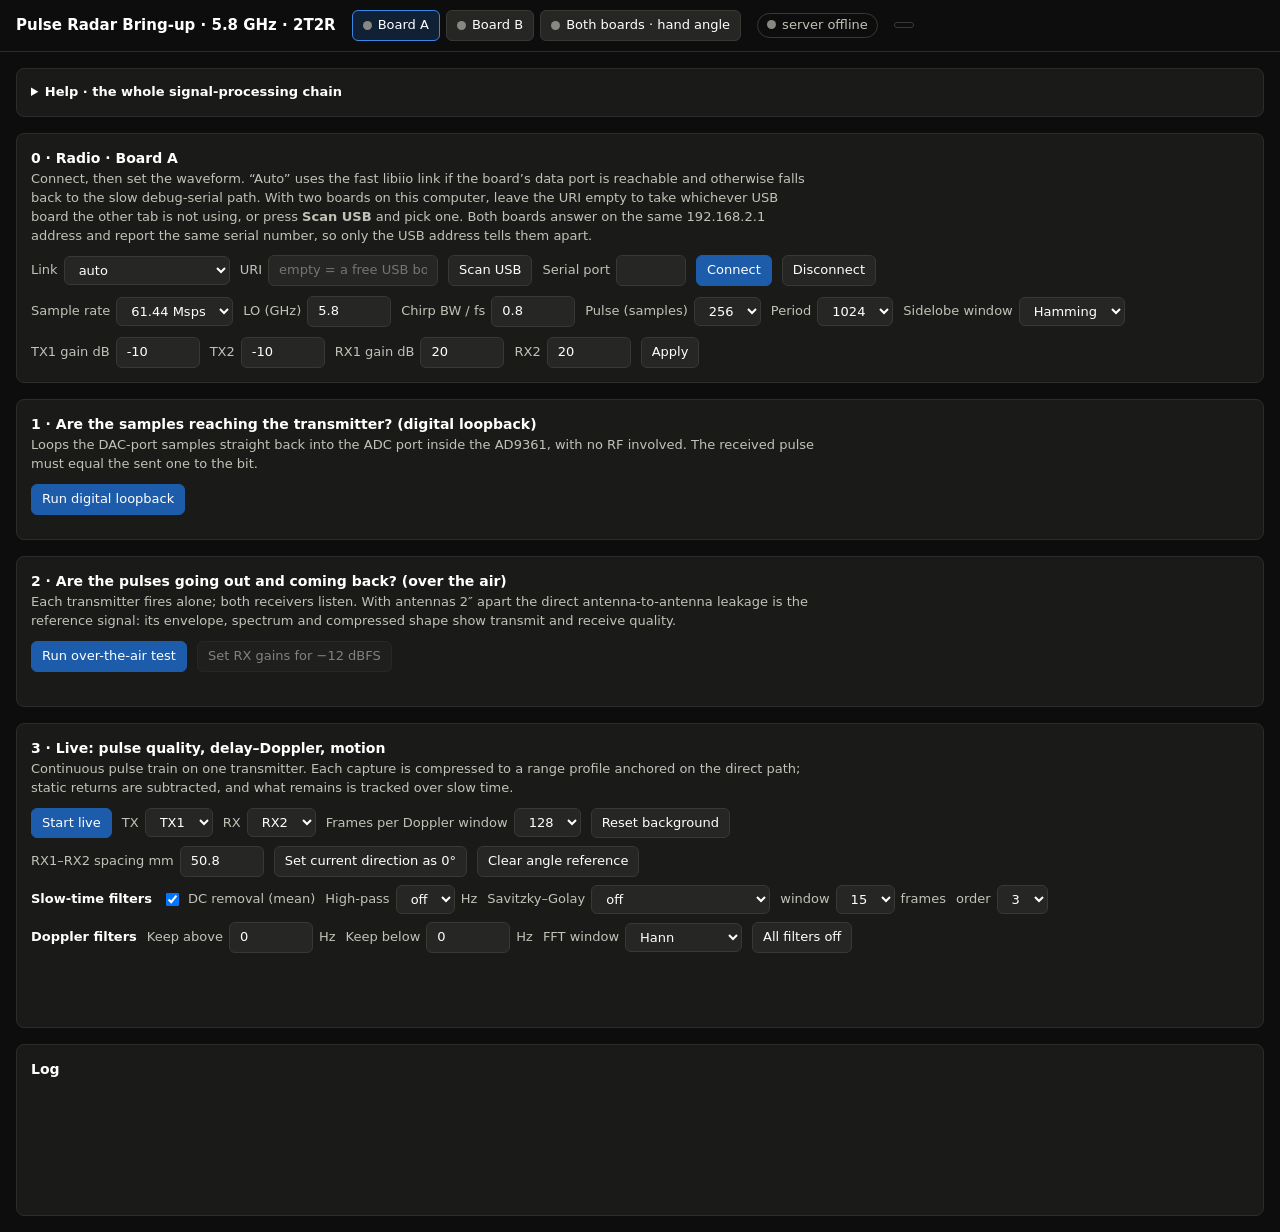
<file: index.html>
<!doctype html>
<html lang="en">
<head>
<meta charset="utf-8">
<meta name="viewport" content="width=device-width, initial-scale=1">
<title>Pulse Radar Bring-up</title>
<style>
:root{
  --page:#0d0d0d; --surface:#1a1a19; --ink:#ffffff; --ink2:#c3c2b7; --muted:#898781;
  --grid:#2c2c2a; --axis:#383835;
  --s1:#3987e5; --s2:#d95926; --s3:#199e70; --s4:#c98500;
  --good:#0ca30c; --warn:#fab219; --crit:#d03b3b;
}
*{box-sizing:border-box}
body{margin:0;background:var(--page);color:var(--ink);font:13px/1.45 system-ui,Segoe UI,sans-serif}
header{display:flex;gap:16px;align-items:center;padding:10px 16px;border-bottom:1px solid var(--grid);position:sticky;top:0;background:var(--page);z-index:5;flex-wrap:wrap}
h1{font-size:15px;margin:0;font-weight:600}
h2{font-size:14px;margin:0 0 2px;font-weight:600}
.sub{color:var(--ink2);margin:0 0 10px;max-width:95ch}
main{padding:16px;display:grid;gap:16px;max-width:1500px;margin:auto}
section{background:var(--surface);border:1px solid var(--grid);border-radius:8px;padding:14px}
.row{display:flex;gap:10px;flex-wrap:wrap;align-items:center}
.grid{display:grid;gap:12px;grid-template-columns:repeat(auto-fit,minmax(340px,1fr))}
button,select,input{font:inherit;color:var(--ink);background:#262625;border:1px solid var(--axis);border-radius:6px;padding:5px 10px}
button{cursor:pointer}button:hover{border-color:var(--muted)}
button.primary{background:#1c5cab;border-color:#1c5cab}
button:disabled{opacity:.45;cursor:default}
input[type=number]{width:84px}
label{color:var(--ink2);display:inline-flex;gap:6px;align-items:center}
.pill{padding:2px 9px;border-radius:99px;border:1px solid var(--axis);color:var(--ink2);white-space:nowrap}
.dot{display:inline-block;width:9px;height:9px;border-radius:50%;margin-right:6px;background:var(--muted)}
.good .dot{background:var(--good)}.warn .dot{background:var(--warn)}.crit .dot{background:var(--crit)}
table{border-collapse:collapse;width:100%}
th,td{text-align:right;padding:4px 8px;border-bottom:1px solid var(--grid);font-variant-numeric:tabular-nums}
th{color:var(--muted);font-weight:500}th:first-child,td:first-child{text-align:left}
.chart{position:relative}
.chart h3{font-size:12px;font-weight:600;margin:0 0 2px}
.chart .cap{color:var(--muted);font-size:11px;margin:0 0 4px}
.chart canvas{width:100%;height:220px;display:block}
.legend{display:flex;gap:12px;font-size:11px;color:var(--ink2);margin-bottom:2px;flex-wrap:wrap}
.legend i{display:inline-block;width:14px;height:2px;margin-right:5px;vertical-align:middle}
.tip{position:absolute;pointer-events:none;background:#000d;border:1px solid var(--axis);border-radius:5px;padding:3px 7px;font-size:11px;white-space:nowrap;display:none;z-index:3}
.tiles{display:grid;gap:10px;grid-template-columns:repeat(auto-fit,minmax(150px,1fr));margin-bottom:12px}
.tile{border:1px solid var(--grid);border-radius:8px;padding:8px 10px}
.tile .k{color:var(--muted);font-size:11px}.tile .v{font-size:20px;font-weight:600;font-variant-numeric:tabular-nums}
.tile .n{color:var(--ink2);font-size:11px}
#log{height:120px;overflow:auto;font:11px/1.5 ui-monospace,Consolas,monospace;color:var(--ink2);white-space:pre-wrap}
#log .error{color:#e66767}#log .ok{color:var(--good)}
.note{border-left:3px solid var(--warn);padding:6px 10px;background:#fab21912;color:var(--ink2);margin:8px 0}
.hide{display:none}
summary{cursor:pointer}
#tabs{display:flex;gap:6px;flex-wrap:wrap}
#tabs button{display:inline-flex;align-items:center}
#tabs button.on{border-color:var(--s1);background:#1c5cab40}
#tabs .good .dot,#tabs button.good .dot{background:var(--good)}#tabs button.warn .dot{background:var(--warn)}
.help{color:var(--ink2);max-width:105ch}.help h4{color:var(--ink);margin:14px 0 4px;font-size:13px}.help p,.help ul{margin:4px 0}.help code{background:#262625;padding:1px 5px;border-radius:4px;color:var(--ink)}
</style>
</head>
<body>
<header>
  <h1>Pulse Radar Bring-up · 5.8 GHz · 2T2R</h1>
  <nav id="tabs"><button data-tab="0" onclick="selectTab(0)"><span class="dot"></span>Board A</button><button data-tab="1" onclick="selectTab(1)"><span class="dot"></span>Board B</button><button data-tab="f" onclick="selectTab('f')"><span class="dot"></span>Both boards · hand angle</button></nav>
  <span id="conn" class="pill"><span class="dot"></span><span id="connTxt">not connected</span></span>
  <span id="busy" class="pill hide">working…</span>
  <span id="sum" class="pill"></span>
</header>
<main>

<section>
<details id="help">
<summary><b>Help · the whole signal-processing chain</b></summary>
<div class="help">
<h4>1 · Waveform</h4>
<p>One <b>frame</b> of <i>period</i> samples (default 1024) is loaded into the transmit buffer and played cyclically, so the radar emits an endless, exactly periodic pulse train. TX1 carries a linear-FM <b>up-chirp</b> at sample 0; TX2 carries a <b>down-chirp</b> at period/2. Each chirp is <i>pulse</i> samples long (default 256), sweeps <i>BW/fs × fs</i> (default 0.8 × 61.44 = 49 MHz) and has a 15 % raised-cosine (Tukey) edge taper so it does not splatter. Amplitude is half of DAC full scale. In live mode only the selected transmitter is on.</p>
<p>Pulse repetition interval = period / fs = 16.7 µs. Transmit and receive run at the same time (the AD9361 is full duplex), so there is no blind range.</p>
<h4>2 · Radio</h4>
<p>AD9361, 2 TX + 2 RX, sharing one sample clock and one local-oscillator setting (default 5.8 GHz). RF bandwidth is set to 0.9 × fs (max 56 MHz). Receive gain is <b>manual</b> (no AGC), because AGC would modulate the very amplitude and phase the radar measures. Converters are 12-bit; all levels here are relative to converter full scale (dBFS).</p>
<h4>3 · Capture and folding</h4>
<p>Each capture is K contiguous periods from both receivers (K = 8 on the fast link, 4 on debug serial). Because the transmit train is exactly periodic and shares the receive clock, the capture is cut into K periods and <b>averaged coherently</b>: signal adds in voltage, noise in power, for 10·log10(K) dB of gain. The capture starts at an arbitrary point in the period; step 5 resolves that.</p>
<h4>4 · Pulse compression</h4>
<p>The averaged period is circularly cross-correlated with the transmitted chirp in the frequency domain: <code>h = IFFT( FFT(rx) · conj(FFT(ref)) · W ) / mean(|FFT(ref)|² · W)</code>. This gives the <b>delay profile</b> (channel impulse response) with 10·log10(pulse) = 24 dB of processing gain. <i>W</i> is a Hamming weighting across the chirp band: it lowers range sidelobes from −13 dB to about −30 dB at the cost of a 1.4× wider mainlobe. Without it, sidelobes of the strong direct leakage would bury nearby echoes. The normalisation makes <i>h</i> read directly as path gain.</p>
<h4>5 · Delay anchoring</h4>
<p>The strongest peak of the profile is the direct antenna-to-antenna leakage. Its index is taken as <b>delay bin 0</b> and bins −4…+19 are kept. One bin = c / (2·fs) = 2.44 m of range at 61.44 Msps; resolution is c / (2·BW) ≈ 3 m, widened to ≈ 4.3 m by the Hamming weighting. Phase is <b>not</b> normalised to the leakage: a person in the room sits in the same bin as the leakage, and normalising would erase them. This works because transmit and receive are phase-locked (measured capture-to-capture phase stability ≈ 0.5°).</p>
<h4>6 · Quality metrics (sections 1, 2 and the tiles)</h4>
<ul>
<li><b>Digital loopback</b>: the AD9361 loops DAC-port samples to the ADC port; received samples are compared with the sent ones (≤ 1 LSB passes).</li>
<li><b>ADC peak / clipped %</b>: largest I or Q sample; clipping must be 0.</li>
<li><b>Raw SNR</b>: pulse power over the period-to-period variance. <b>Compressed SNR</b> adds the compression and averaging gain.</li>
<li><b>Peak sidelobe</b>: highest lobe outside the mainlobe nulls within ±40 bins, relative to the peak. <b>Mainlobe</b>: −3 dB width.</li>
<li><b>Phase jitter / amplitude ripple</b>: spread of the per-period complex peak inside one capture.</li>
</ul>
<h4>7 · Slow time</h4>
<p>Every capture yields one complex delay profile, time-stamped on arrival. The last N profiles (N = “Frames per Doppler window”) form the slow-time buffer of each receiver. Host timing is not perfectly regular, so before any FFT the buffer is linearly re-sampled onto a uniform grid; the effective pulse-repetition frequency (PRF) is the measured mean frame rate (≈ 100–300 Hz over USB). Maximum unaliased speed = PRF · λ / 4.</p>
<h4>8 · Static-scene removal</h4>
<p>A background profile is tracked with an exponential average (time constant ≈ 3 s) and subtracted: this is the <b>“static scene removed”</b> plot. For Doppler processing the slow-time mean of each bin is subtracted instead.</p>
<h4>9 · Delay–Doppler map</h4>
<p>Each delay bin’s slow-time series is Hann-windowed and Fourier transformed. Doppler frequency f maps to radial velocity v = f · λ / 2 (λ = 51.7 mm at 5.8 GHz); positive = approaching. Velocity resolution = λ · PRF / (2·N).</p>
<h4>10 · Optional slow-time and Doppler filters</h4>
<p>All are off-able; with everything off the plots show the raw slow-time spectrum. They act on the uniformly re-sampled slow-time buffer of each delay bin, in this order:</p>
<ul>
<li><b>DC removal (mean)</b>: subtracts the slow-time average of each delay bin, i.e. the static scene and the leakage. With it off, the zero-Doppler line dominates the map.</li>
<li><b>Savitzky–Golay</b>: a least-squares polynomial of the chosen <i>order</i> is fitted in a sliding <i>window</i> of frames, on I and Q separately. <i>Detrend</i> subtracts the fit, removing drift and slow movers while leaving fast motion almost untouched and without the ringing of a sharp filter; <i>smooth</i> keeps the fit, which suppresses fast components and noise. Its −3 dB point is roughly (order + 1) · PRF / (3.2 · window).</li>
<li><b>High-pass</b>: zero-phase 4th-order Butterworth (applied forwards and backwards) at the chosen cutoff. Sharper than Savitzky–Golay detrending, but with edge transients at the ends of the buffer.</li>
<li><b>FFT window</b>: Hann (default), Hamming, Blackman or rectangular taper before the Doppler FFT. Blackman has the lowest leakage from the zero-Doppler line, rectangular the finest resolution.</li>
<li><b>Doppler keep above / below</b>: band limits applied to the spectrum itself with smooth 4th-order edges, |H|² = 1 / (1 + (f_lo/f)⁸) and 1 / (1 + (f/f_hi)⁸). 0 disables an edge. 1 Hz of Doppler is 25.8 mm/s.</li>
</ul>
<p>The plots show exactly what these filters leave; nothing is blanked or filled. Independently of the filters, detection, motion energy and angle ignore zero Doppler and two bins either side.</p>
<h4>11 · Detection, motion energy, displacement</h4>
<ul>
<li><b>Doppler peak</b>: strongest cell in delay bins −1…+3 away from zero Doppler, after the selected filters; its SNR is measured against the median along Doppler in the same delay bin. A circle is drawn above 18 dB.</li>
<li><b>Motion energy</b>: total filtered Doppler power away from zero in those bins, relative to its own 20th-percentile level over the last ≈ 20 s. Above 10 dB counts as motion. The quiet level is learned because it is set by leakage jitter, not thermal noise.</li>
<li><b>Displacement</b>: phase of (profile − background) in the most active near bin, unwrapped capture by capture: Δr = −Δφ · λ / (4π), i.e. 25.8 mm per full turn. It only integrates while motion energy is above 6 dB and the return is above twice the quiet level; otherwise residual noise would random-walk. This trace is not Doppler-filtered.</li>
</ul>
<h4>12 · Angle from the two receivers</h4>
<p>For each Doppler bin the <b>cross-spectrum</b> S₁₂ = Σ X₁ · conj(X₂) is summed over the near delay bins. Working in the Doppler domain means only moving reflectors contribute; the static scene and the leakage are excluded. S₁₂ is averaged over a few looks (≈ 0.3 s) and only Doppler bins standing at least 6 dB above the median are used, so empty bins do not dilute the estimate. The phase of the summed S₁₂ is the inter-receiver phase difference Δφ, and <code>θ = asin( (Δφ − offset) · λ / (2π · d) )</code>, with d the receive-antenna spacing. <b>Coherence</b> = |ΣS₁₂| / √(ΣP₁ · ΣP₂): near 1 means one dominant direction; low means several movers or multipath, and the angle should not be trusted.</p>
<p>Limits: (a) the two receive chains have an unknown fixed phase offset, so move straight in front of the antennas and press <b>Set current direction as 0°</b>; (b) at 2-inch spacing d ≈ 0.98 λ, so angles are unambiguous only within about ±31° and wrap beyond that; (c) two receivers resolve one angle, in the plane containing both antennas, for one dominant mover; (d) the sign convention (+ = towards RX1) should be checked once by moving to a known side.</p>
<h4>13 · Two boards</h4>
<p>Each board has its own tab with the full bring-up (sections 0–3) and its own worker thread, so the boards can be tested one at a time or both at once. They are told apart by their USB address (<code>usb:bus.device.interface</code>): both answer on 192.168.2.1 and may report the same serial number.</p>
<p><b>Frequencies.</b> In the combined view both boards transmit at once. A board that hears the other’s chirp sees it at the wrong time and frequency, which looks like noise or false motion. The defaults put the LOs 70 MHz apart (5.765 and 5.835 GHz). That is wider than either 49 MHz chirp and inside the 5.725–5.875 GHz band. Angle uses each board’s own wavelength.</p>
<p><b>Why no phase between boards.</b> The two AD9361s have separate crystals, so their LOs differ by up to tens of kHz and drift. Within a board, transmitter and receivers share one LO and that offset cancels. Between boards it does not, so phase is only ever compared between the two receivers of one board.</p>
<p><b>Fast angle.</b> The Doppler-domain angle (section 12) averages over the whole Doppler window, which is seconds long, and smears a hand wave. For tracking, each board also forms the frame difference <code>d = p(t) − p(t − 30 ms)</code> of its near delay bins. The static scene and the leakage cancel; a moving hand leaves the same radial phase step on both receivers, so <code>arg Σ d₁·conj(d₂)</code> over the last ≈0.15 s is the inter-receiver phase. Leakage jitter also survives the difference, coherently on both receivers, so the estimate is only used when the difference power is 6 dB above its own learned quiet level and the coherence is above 0.5.</p>
<p><b>Position.</b> A point at (x, z) gives each board the phase <code>Δφ = −2π (|p − r₁| − |p − r₂|) / λ</code>, with r₁, r₂ that board’s receive antennas. Every grid point is scored by Σ coherence · (1 − cos(Δφ_measured − Δφ_model)) over the boards whose estimate is valid. The map shows exp(−score / 0.1), averaged over a few updates and normalised. One board alone gives a curved ridge (a direction only). Two boards give a crossing. The pairs are only ≈10 cm apart, so this works only close in: at 30 cm the two pairs see the hand about 19° apart, and a few degrees of phase noise already moves the range estimate by a fifth. Lateral position is much better determined than range. Each pair keeps its own ±31° wrap, so a ghost crossing can win.</p>
<p><b>Calibration.</b> Each board has its own fixed inter-receiver phase offset. Put a hand at a known point (default 30 cm straight in front of the array centre), keep it wiggling slightly so it is seen as moving, and press <b>Calibrate</b>. Each board’s offset is then set so that it reports the phase that point should give. A plain “0°” reference would be wrong here, because a hand in front of the centre is <i>not</i> at 0° for either pair.</p>
<p><b>Geometry and sign.</b> Positions are along the antenna line, + towards board B by default (A: −75.8, −25.0; B: +25.0, +75.8 mm). That assumes the two 2″ pairs are on one line with a 50 mm gap between the inner antennas, both facing the same way. If a board is mounted turned round, or the hand moves right and that board’s angle goes left, swap its RX1 and RX2 positions. The array angle is + towards +x.</p>
<p><b>Strokes.</b> The combined angle is split into swipes: a stroke ends where the angle turns back by more than 8°, or where it drops out for 0.4 s. Two or more strokes within 3 s count as waving.</p>
</div>
</details>
</section>

<section class="bv">
  <h2>0 · Radio · <span id="bname">Board A</span></h2>
  <p class="sub">Connect, then set the waveform. “Auto” uses the fast libiio link if the board’s data port is reachable and otherwise falls back to the slow debug-serial path. With two boards on this computer, leave the URI empty to take whichever USB board the other tab is not using, or press <b>Scan USB</b> and pick one. Both boards answer on the same 192.168.2.1 address and report the same serial number, so only the USB address tells them apart.</p>
  <div class="row">
    <label>Link <select id="transport"><option value="auto">auto</option><option value="iio">libiio (live)</option><option value="serial">debug serial (slow)</option><option value="sim">simulator</option></select></label>
    <label>URI <input id="uri" list="uris" placeholder="empty = a free USB board" style="width:170px"></label><datalist id="uris"></datalist>
    <button onclick="send({cmd:'scan'})">Scan USB</button>
    <label>Serial port <input id="port" style="width:70px"></label>
    <button class="primary" onclick="sendB({cmd:'connect',transport:$('transport').value,uri:$('uri').value,port:$('port').value})">Connect</button>
    <button onclick="sendB({cmd:'disconnect'})">Disconnect</button>
    <span id="scanInfo" class="sub" style="margin:0"></span>
  </div>
  <div class="row" style="margin-top:10px">
    <label>Sample rate <select id="fs"><option value="61440000">61.44 Msps</option><option value="56000000">56 Msps</option><option value="40000000">40 Msps</option><option value="30720000">30.72 Msps</option><option value="20000000">20 Msps</option></select></label>
    <label>LO (GHz) <input id="lo" type="number" step="0.005" value="5.8"></label>
    <label>Chirp BW / fs <input id="bw" type="number" step="0.05" min="0.1" max="0.9" value="0.8"></label>
    <label>Pulse (samples) <select id="plen"><option>64</option><option>128</option><option selected>256</option><option>512</option></select></label>
    <label>Period <select id="period"><option>512</option><option selected>1024</option><option>2048</option></select></label>
    <label>Sidelobe window <select id="window"><option value="hamming">Hamming</option><option value="none">none</option></select></label>
  </div>
  <div class="row" style="margin-top:10px">
    <label>TX1 gain dB <input id="txg0" type="number" step="1" min="-60" max="0" value="-10"></label>
    <label>TX2 <input id="txg1" type="number" step="1" min="-60" max="0" value="-10"></label>
    <label>RX1 gain dB <input id="rxg0" type="number" step="1" min="0" max="70" value="20"></label>
    <label>RX2 <input id="rxg1" type="number" step="1" min="0" max="70" value="20"></label>
    <button onclick="applyCfg()">Apply</button>
    <span id="info" class="sub" style="margin:0"></span>
  </div>
</section>

<section class="bv">
  <h2>1 · Are the samples reaching the transmitter? (digital loopback)</h2>
  <p class="sub">Loops the DAC-port samples straight back into the ADC port inside the AD9361, with no RF involved. The received pulse must equal the sent one to the bit.</p>
  <div class="row"><button class="primary" onclick="sendB({cmd:'step_digital'})">Run digital loopback</button><span id="digVerdict"></span></div>
  <div class="grid" id="digCharts" style="margin-top:10px"></div>
</section>

<section class="bv">
  <h2>2 · Are the pulses going out and coming back? (over the air)</h2>
  <p class="sub">Each transmitter fires alone; both receivers listen. With antennas 2″ apart the direct antenna-to-antenna leakage is the reference signal: its envelope, spectrum and compressed shape show transmit and receive quality.</p>
  <div class="row"><button class="primary" onclick="sendB({cmd:'step_ota'})">Run over-the-air test</button>
    <button onclick="autoGain()" id="agBtn" disabled>Set RX gains for −12 dBFS</button><span id="otaVerdict"></span></div>
  <div id="otaTable" style="margin-top:10px;overflow:auto"></div>
  <div class="grid" id="otaCharts" style="margin-top:10px"></div>
</section>

<section class="bv">
  <h2>3 · Live: pulse quality, delay–Doppler, motion</h2>
  <p class="sub">Continuous pulse train on one transmitter. Each capture is compressed to a range profile anchored on the direct path; static returns are subtracted, and what remains is tracked over slow time.</p>
  <div class="row">
    <button class="primary" id="liveBtn" onclick="toggleLive()">Start live</button>
    <label>TX <select id="tx" onchange="pathCfg()"><option value="0">TX1</option><option value="1">TX2</option></select></label>
    <label>RX <select id="rx" onchange="pathCfg()"><option value="0">RX1</option><option value="1" selected>RX2</option></select></label>
    <label>Frames per Doppler window <select id="cpi" onchange="pathCfg()"><option>64</option><option selected>128</option><option>256</option></select></label>
    <button onclick="sendB({cmd:'reset_bg'});cb().hist.length=0;cb().wf.length=0">Reset background</button>
  </div>
  <div class="row" style="margin-top:8px">
    <label>RX1–RX2 spacing mm <input id="dspace" type="number" step="0.1" min="5" value="50.8" onchange="softCfg()"></label>
    <button onclick="sendB({cmd:'angle_cal'})">Set current direction as 0°</button>
    <button onclick="sendB({cmd:'angle_cal',clear:true})">Clear angle reference</button>
  </div>
  <div class="row" style="margin-top:8px">
    <b style="font-weight:600">Slow-time filters</b>
    <label><input type="checkbox" id="f_dc" checked onchange="filtCfg()"> DC removal (mean)</label>
    <label>High-pass <select id="f_hp_hz" onchange="filtCfg()"><option value="0">off</option><option>1</option><option>2</option><option>5</option><option>10</option><option>20</option><option>40</option></select> Hz</label>
    <label>Savitzky–Golay <select id="f_sg" onchange="filtCfg()"><option value="off">off</option><option value="detrend">detrend (subtract fit)</option><option value="smooth">smooth (keep fit)</option></select></label>
    <label>window <select id="f_sg_win" onchange="filtCfg()"><option>5</option><option>9</option><option selected>15</option><option>25</option><option>41</option><option>61</option></select> frames</label>
    <label>order <select id="f_sg_order" onchange="filtCfg()"><option>1</option><option>2</option><option selected>3</option><option>4</option></select></label>
  </div>
  <div class="row" style="margin-top:8px">
    <b style="font-weight:600">Doppler filters</b>
    <label>Keep above <input id="f_band_lo" type="number" min="0" step="1" value="0" onchange="filtCfg()"> Hz</label>
    <label>Keep below <input id="f_band_hi" type="number" min="0" step="1" value="0" onchange="filtCfg()"> Hz</label>
    <label>FFT window <select id="f_window" onchange="filtCfg()"><option value="hann">Hann</option><option value="hamming">Hamming</option><option value="blackman">Blackman</option><option value="rect">rectangular</option></select></label>
    <button onclick="filtReset()">All filters off</button>
    <span id="hpInfo" class="sub" style="margin:0"></span>
  </div>
  <div id="slowNote" class="note hide"></div>
  <div class="tiles" id="tiles" style="margin-top:12px"></div>
  <div class="grid">
    <div class="chart" id="cProf"></div>
    <div class="chart" id="cMti"></div>
    <div class="chart" id="cRD"></div>
    <div class="chart" id="cWf"></div>
    <div class="chart" id="cDisp"></div>
    <div class="chart" id="cMot"></div>
    <div class="chart" id="cAng"></div>
    <div class="chart" id="cPh"></div>
    <div class="chart" id="cAngD"></div>
    <div class="chart" id="cCoh"></div>
  </div>
</section>

<section id="fv" class="hide">
  <h2>Both boards · motion and hand angle</h2>
  <p class="sub">Both boards run their own radar at the same time, each with its own transmitter and its two receivers. The boards have separate clocks, so their signals cannot be compared with each other in phase. Each board measures the angle of the moving hand between its own two receivers instead. The two receive pairs sit at different places along the array, so a hand close by is seen under two slightly different angles, and where the two lines of sight cross is where the hand is.</p>
  <div class="row">
    <label>Link <select id="fTransport"><option value="auto">auto</option><option value="iio">libiio (live)</option><option value="sim">simulator</option></select></label>
    <button class="primary" onclick="connectBoth()">Connect both</button>
    <button onclick="eachBoard(k=>send({cmd:'disconnect',board:k}))">Disconnect both</button>
    <button class="primary" id="fBtn" onclick="send({cmd:fusion.on?'fused_stop':'fused_start'})">Start both</button>
    <button onclick="resetBoth()">Reset backgrounds</button>
    <span id="fConn" class="sub" style="margin:0"></span>
  </div>
  <div class="row" style="margin-top:8px">
    <b style="font-weight:600">Array geometry</b>
    <span class="sub" style="margin:0">position of each receive antenna along the antenna line, mm</span>
    <label>A · RX1 <input id="gA1" type="number" step="0.1"></label>
    <label>A · RX2 <input id="gA2" type="number" step="0.1"></label>
    <label>B · RX1 <input id="gB1" type="number" step="0.1"></label>
    <label>B · RX2 <input id="gB2" type="number" step="0.1"></label>
    <button onclick="applyGeom()">Apply</button>
    <button onclick="defaultGeom()">Default: 2″ pairs, 50 mm gap</button>
  </div>
  <div class="row" style="margin-top:8px">
    <b style="font-weight:600">Frequencies</b>
    <label>A · LO GHz <input id="fLoA" type="number" step="0.005"></label>
    <label>B · LO GHz <input id="fLoB" type="number" step="0.005"></label>
    <button onclick="applyLo()">Apply</button>
    <span class="sub" style="margin:0">at least one chirp bandwidth apart, so neither board hears the other’s pulses</span>
  </div>
  <div class="row" style="margin-top:8px">
    <b style="font-weight:600">Angle</b>
    <label>Estimator <select id="fEst" onchange="send({cmd:'fused_cfg',estimator:this.value})"><option value="fast">fast: frame difference, ≈0.15 s</option><option value="doppler">Doppler: whole Doppler window</option></select></label>
    <label>Calibration point x <input id="calX" type="number" value="0"> mm</label>
    <label>z <input id="calZ" type="number" value="300"> mm</label>
    <button onclick="send({cmd:'fused_cal',x_mm:+$('calX').value,z_mm:+$('calZ').value})">Calibrate: hand wiggling at this point</button>
    <button onclick="send({cmd:'fused_cal',clear:true})">Clear calibration</button>
  </div>
  <div id="fWarn" class="note hide"></div>
  <div class="tiles" id="fTiles" style="margin-top:12px"></div>
  <div class="grid">
    <div class="chart" id="cFAng"></div>
    <div class="chart" id="cFPos"></div>
    <div class="chart" id="cFXZ"></div>
    <div class="chart" id="cFMot"></div>
    <div class="chart" id="cFWf0"></div>
    <div class="chart" id="cFWf1"></div>
    <div class="chart" id="cFCoh"></div>
  </div>
</section>

<section><h2>Log</h2><div id="log"></div></section>
</main>

<script>
const $=id=>document.getElementById(id);
const css=n=>getComputedStyle(document.documentElement).getPropertyValue(n).trim();
const COL=[css('--s1'),css('--s2'),css('--s3'),css('--s4')];
const fmt=(v,d=1)=>v==null||!isFinite(v)?'–':(+v).toFixed(d);
const NAMES='AB';
const B=[0,1].map(()=>({state:{connected:false,kind:null,cfg:{}},live:false,busy:false,lastDig:null,lastOta:null,lastFrame:null,hist:[],wf:[]}));
let ws,sel=0,fusion={on:false,estimator:'fast'},lastFused=null;
const fh=[];
const cb=()=>B[sel==='f'?0:sel];
const eachBoard=f=>B.forEach((_,k)=>f(k));

function connectWS(){
  ws=new WebSocket(`ws://${location.host}/ws`);
  ws.onmessage=e=>handle(JSON.parse(e.data));
  // ?auto=sim|serial|iio|auto connects both boards, runs both bring-up steps on each, then the combined view
  const auto=new URLSearchParams(location.search).get('auto');
  ws.onopen=()=>{if(auto&&!connectWS.done){connectWS.done=1;
    eachBoard(k=>{send({cmd:'connect',transport:auto,board:k});send({cmd:'step_digital',board:k});send({cmd:'step_ota',board:k})});
    send({cmd:'fused_start'});selectTab('f')}};
  ws.onclose=()=>{setConn(false,'server offline');setTimeout(connectWS,1500)};
}
function send(o){if(ws&&ws.readyState===1)ws.send(JSON.stringify(o))}
function sendB(o){send({...o,board:sel==='f'?0:sel})}
function setConn(ok,txt,cls){$('conn').className='pill '+(ok?(cls||'good'):'');$('connTxt').textContent=txt}

// ---------------------------------------------------------------- charts
function chartShell(el,title,cap,legend){
  if(typeof el==='string')el=$(el);
  if(!el._c){
    el.classList.add('chart');
    el.innerHTML='<h3></h3><p class="cap"></p><div class="legend"></div><canvas></canvas><div class="tip"></div>';
    el._c=el.querySelector('canvas');el._tip=el.querySelector('.tip');
    el._c.addEventListener('mousemove',ev=>{el._mx=ev.offsetX;el._my=ev.offsetY;el._hover&&el._hover()});
    el._c.addEventListener('mouseleave',()=>{el._mx=null;el._tip.style.display='none';el._redraw&&el._redraw()});
  }
  el.querySelector('h3').textContent=title;el.querySelector('.cap').textContent=cap||'';
  el.querySelector('.legend').innerHTML=(legend||[]).map(l=>`<span><i style="background:${l.color};${l.dash?'height:0;border-top:2px dashed '+l.color+';background:none':''}"></i>${l.label}</span>`).join('');
  const c=el._c,r=devicePixelRatio||1,w=c.clientWidth,h=c.clientHeight;
  if(c.width!==w*r||c.height!==h*r){c.width=w*r;c.height=h*r}
  const g=c.getContext('2d');g.setTransform(r,0,0,r,0,0);g.clearRect(0,0,w,h);
  return {el,g,w,h};
}
function ticks(a,b,n){const s=(b-a)/n,p=Math.pow(10,Math.floor(Math.log10(s))),m=[1,2,5,10].find(m=>m*p>=s)*p;const o=[];for(let v=Math.ceil(a/m)*m;v<=b+1e-9;v+=m)o.push(+v.toFixed(10));return o}
function axes(g,w,h,x0,x1,y0,y1,xl,yl,xf=0.5){
  const L=46,R=10,T=6,B=30,pw=w-L-R,ph=h-T-B;
  const X=v=>L+(v-x0)/(x1-x0)*pw,Y=v=>T+(1-(v-y0)/(y1-y0))*ph;
  g.font='10px system-ui';g.fillStyle=css('--muted');g.strokeStyle=css('--grid');g.lineWidth=1;
  g.textAlign='right';g.textBaseline='middle';
  for(const v of ticks(y0,y1,5)){g.beginPath();g.moveTo(L,Y(v));g.lineTo(w-R,Y(v));g.stroke();g.fillText(v,L-5,Y(v))}
  g.textAlign='center';g.textBaseline='top';
  for(const v of ticks(x0,x1,7)){g.fillText(v,X(v),h-B+4)}
  g.strokeStyle=css('--axis');g.beginPath();g.moveTo(L,T+ph);g.lineTo(w-R,T+ph);g.stroke();
  g.fillText(xl||'',L+pw*xf,h-13);
  g.save();g.translate(10,T+ph/2);g.rotate(-Math.PI/2);g.fillText(yl||'',0,-6);g.restore();
  return {X,Y,L,R,T,B,pw,ph};
}
// series: [{x:[],y:[],label,color,dash}]
function lineChart(el,title,cap,series,o={}){
  const draw=()=>{
    const {g,w,h,el:E}=chartShell(el,title,cap,series.length>1?series:null);
    const xs=series.flatMap(s=>s.x),ys=series.flatMap(s=>s.y).filter(v=>v!=null);
    if(!xs.length)return;
    let x0=o.x0??Math.min(...xs),x1=o.x1??Math.max(...xs),y0=o.y0??Math.min(...ys),y1=o.y1??Math.max(...ys);
    if(y1-y0<1e-9){y0-=1;y1+=1} if(o.y0==null){const p=(y1-y0)*.06;y0-=p;y1+=p}
    if(x1-x0<1e-9)x1=x0+1;
    const a=axes(g,w,h,x0,x1,y0,y1,o.xl,o.yl);
    g.save();g.beginPath();g.rect(a.L,a.T,a.pw,a.ph);g.clip();
    for(const m of o.marks||[]){g.strokeStyle=css('--muted');g.setLineDash([3,3]);g.beginPath();
      if(m.x!=null){g.moveTo(a.X(m.x),a.T);g.lineTo(a.X(m.x),a.T+a.ph)}else{g.moveTo(a.L,a.Y(m.y));g.lineTo(w-a.R,a.Y(m.y))}
      g.stroke();g.setLineDash([]);g.fillStyle=css('--muted');g.textAlign='left';g.textBaseline='top';
      if(m.label)m.x!=null?g.fillText(m.label,a.X(m.x)+3,a.T+2):g.fillText(m.label,a.L+3,a.Y(m.y)+2)}
    for(const s of series){g.strokeStyle=s.color;g.lineWidth=2;g.setLineDash(s.dash?[5,4]:[]);g.lineJoin='round';g.beginPath();let pen=false;
      for(let i=0;i<s.x.length;i++){if(s.y[i]==null){pen=false;continue}const px=a.X(s.x[i]),py=a.Y(Math.max(y0-1e9,s.y[i]));pen?g.lineTo(px,py):g.moveTo(px,py);pen=true}
      g.stroke();g.setLineDash([])}
    g.restore();
    E._hover=()=>{draw();if(E._mx==null)return;const xv=x0+(E._mx-a.L)/a.pw*(x1-x0);if(xv<x0||xv>x1){E._tip.style.display='none';return}
      const g2=E._c.getContext('2d');g2.strokeStyle=css('--muted');g2.lineWidth=1;g2.beginPath();g2.moveTo(E._mx,a.T);g2.lineTo(E._mx,a.T+a.ph);g2.stroke();
      const rows=series.map(s=>{let bi=0,bd=1e99;for(let i=0;i<s.x.length;i++){const d=Math.abs(s.x[i]-xv);if(d<bd){bd=d;bi=i}}
        if(s.y[bi]!=null){g2.fillStyle=s.color;g2.beginPath();g2.arc(a.X(s.x[bi]),a.Y(s.y[bi]),4,0,7);g2.fill()}
        return `<span style="color:${s.color}">■</span> ${s.label||''} <b>${fmt(s.y[bi],o.dec??1)}</b>`});
      E._tip.innerHTML=`${o.xl||'x'} ${fmt(xv,o.xdec??2)}<br>`+rows.join('<br>');E._tip.style.display='block';
      E._tip.style.left=Math.min(E._mx+12,w-150)+'px';E._tip.style.top=(E._c.offsetTop+8)+'px'};
    E._redraw=draw;
  };draw();
}
// sequential single-hue ramp, dark = low on the dark surface
const RAMP=['#141a22','#0d366b','#184f95','#256abf','#3987e5','#6da7ec','#9ec5f4','#cde2fb'].map(h=>[1,3,5].map(i=>parseInt(h.slice(i,i+2),16)));
function ramp(t){t=Math.max(0,Math.min(1,t))*(RAMP.length-1);const i=Math.min(RAMP.length-2,Math.floor(t)),f=t-i;return RAMP[i].map((c,k)=>Math.round(c+(RAMP[i+1][k]-c)*f))}
// z[row][col]; rows -> y (ys ascending), cols -> x
function heatmap(el,title,cap,z,xs,ys,o={}){
  const draw=()=>{
    const {g,w,h,el:E}=chartShell(el,title,cap);
    if(!z||!z.length)return;
    const ny=z.length,nx=z[0].length,dx=(xs[nx-1]-xs[0])/Math.max(1,nx-1)||1,dy=(ys[ny-1]-ys[0])/Math.max(1,ny-1)||1;
    const x0=xs[0]-dx/2,x1=xs[nx-1]+dx/2,y0=ys[0]-dy/2,y1=ys[ny-1]+dy/2;
    const a=axes(g,w,h,x0,x1,y0,y1,o.xl,o.yl,0.2);
    const off=document.createElement('canvas');off.width=nx;off.height=ny;const og=off.getContext('2d'),im=og.createImageData(nx,ny);
    for(let r=0;r<ny;r++)for(let c=0;c<nx;c++){const v=z[ny-1-r][c],col=ramp(((v??o.lo)-o.lo)/(o.hi-o.lo)),k=(r*nx+c)*4;im.data[k]=col[0];im.data[k+1]=col[1];im.data[k+2]=col[2];im.data[k+3]=255}
    og.putImageData(im,0,0);g.imageSmoothingEnabled=false;g.drawImage(off,a.L,a.T,a.pw,a.ph);
    for(const m of o.marks||[]){g.strokeStyle='#ffffff';g.lineWidth=1.5;g.beginPath();g.arc(a.X(m.x),a.Y(m.y),7,0,7);g.stroke()}
    // colour key
    for(let i=0;i<60;i++){const c=ramp(i/59);g.fillStyle=`rgb(${c})`;g.fillRect(w-a.R-64+i,h-11,1,6)}
    g.fillStyle=css('--muted');g.textAlign='right';g.textBaseline='middle';g.fillText(`${fmt(o.lo,0)} … ${fmt(o.hi,0)} ${o.unit||'dB'}`,w-a.R-70,h-8);
    E._hover=()=>{if(E._mx==null)return;const c=Math.floor((E._mx-a.L)/a.pw*nx),r=Math.floor((1-(E._my-a.T)/a.ph)*ny);
      if(c<0||c>=nx||r<0||r>=ny){E._tip.style.display='none';return}
      E._tip.innerHTML=`${o.xl} ${fmt(xs[c],o.xdec??2)}<br>${o.yl} ${fmt(ys[r],o.ydec??2)}<br><b>${fmt(z[r][c],1)} ${o.unit||'dB'}</b>`;
      E._tip.style.display='block';E._tip.style.left=Math.min(E._mx+12,w-140)+'px';E._tip.style.top=(E._c.offsetTop+E._my+10)+'px'};
    E._redraw=draw;
  };draw();
}
function verdict(cls,txt){return `<span class="pill ${cls}"><span class="dot"></span>${txt}</span>`}
function tile(k,v,n,cls){return `<div class="tile"><div class="k">${k}</div><div class="v">${v}</div><div class="n ${cls||''}">${cls?'<span class="dot"></span>':''}${n||''}</div></div>`}

// ---------------------------------------------------------------- messages
function handle(m){
  const bo=m.board!=null?B[m.board]:null,shown=m.board!=null&&m.board===sel;
  if(m.type==='log'){const d=document.createElement('div');d.className=m.level;d.textContent=`${m.t}  ${m.msg}`;$('log').prepend(d)}
  else if(m.type==='busy'){bo.busy=m.on?(m.what||'…'):false;showBusy()}
  else if(m.type==='status'){bo.state=m;tabDots();fillCombined();if(shown)onStatus(bo);if(sel==='f')combinedHeader()}
  else if(m.type==='digital'){bo.lastDig=m;if(shown)onDigital(m)}
  else if(m.type==='ota'){bo.lastOta=m;if(shown)onOta(bo)}
  else if(m.type==='live'){bo.live=m.on;tabDots();if(shown)$('liveBtn').textContent=bo.live?'Stop live':'Start live'}
  else if(m.type==='frame'){ingest(bo,m);if(shown)onFrame(bo,m)}
  else if(m.type==='scan')onScan(m);
  else if(m.type==='fusion'){fusion=m;$('fBtn').textContent=m.on?'Stop both':'Start both';$('fEst').value=m.estimator;tabDots()}
  else if(m.type==='fused'){ingestFused(m);if(sel==='f')onFused(m)}
}
function showBusy(){const w=B.map((b,k)=>b.busy?`${NAMES[k]}: ${b.busy}`:null).filter(Boolean);
  $('busy').classList.toggle('hide',!w.length);$('busy').textContent='working… '+w.join(' · ')}
function tabDots(){
  document.querySelectorAll('#tabs button').forEach(b=>{const t=b.dataset.tab;let cls='';
    if(t==='f')cls=fusion.on?'good':B.every(x=>x.state.connected)?'warn':'';
    else{const x=B[+t];cls=x.state.connected?(x.live?'good':'warn'):''}
    b.className=(String(sel)===t?'on ':'')+cls})}
function selectTab(k){
  sel=k;tabDots();
  document.querySelectorAll('.bv').forEach(e=>e.classList.toggle('hide',k==='f'));
  $('fv').classList.toggle('hide',k!=='f');
  if(k==='f'){combinedHeader();fillCombined(true);clearCharts(['cFAng','cFPos','cFXZ','cFMot','cFWf0','cFWf1','cFCoh']);if(lastFused)onFused(lastFused)}
  else{
    const bo=B[k];$('bname').textContent='Board '+NAMES[k];
    $('uri').value=bo.state.uri||'';onStatus(bo);
    if(bo.lastDig)onDigital(bo.lastDig);else{$('digVerdict').innerHTML='';$('digCharts').innerHTML=''}
    if(bo.lastOta)onOta(bo);else{$('otaVerdict').innerHTML='';$('otaTable').innerHTML='';$('otaCharts').innerHTML='';$('agBtn').disabled=true}
    $('liveBtn').textContent=bo.live?'Stop live':'Start live';
    $('tiles').innerHTML='';clearCharts(['cProf','cMti','cRD','cWf','cDisp','cMot','cAng','cPh','cAngD','cCoh']);
    if(bo.lastFrame)onFrame(bo,bo.lastFrame);
  }
  try{localStorage.setItem('tab',String(k))}catch(e){}
  redrawAll();
}
function clearCharts(ids){ids.forEach(id=>{const e=$(id);e.innerHTML='';e._c=null;e._hover=null;e._redraw=null})}
function onScan(m){
  const taken=Object.entries(m.taken).filter(([,u])=>u).map(([n,u])=>`${u} = board ${n}`);
  $('uris').innerHTML=Object.keys(m.uris).map(u=>`<option value="${u}">`).join('');
  $('scanInfo').textContent=Object.keys(m.uris).length?`USB boards: ${Object.keys(m.uris).join(', ')}`+(taken.length?` · in use: ${taken.join(', ')}`:''):'no USB boards found';
}
function onStatus(bo){
  const m=bo.state;
  if(!m.connected){setConn(false,`board ${NAMES[sel]} · not connected`);$('info').textContent='';$('sum').textContent='';
    if(m.cfg&&m.cfg.port)$('port').value=m.cfg.port;return}
  const i=m.info,slow=m.kind==='serial',sim=m.kind==='sim';
  setConn(true,`board ${m.name} · ${i.transport}`,slow||sim?'warn':'good');
  $('sum').textContent=`${(i.fs/1e6).toFixed(2)} Msps · LO ${(i.rx_lo/1e9).toFixed(3)} GHz · range bin ${m.range_bin_m.toFixed(2)} m · resolution ${m.range_res_m.toFixed(2)} m`;
  $('info').textContent=`${i.model} · ${i.chip} · ${i.fw}` + (i.temp_c?` · ${fmt(i.temp_c,0)} °C`:'');
  if(m.uri)$('uri').value=m.uri;
  const c=m.cfg;$('fs').value=c.fs;$('lo').value=c.lo/1e9;$('bw').value=c.bw_frac;$('plen').value=c.pulse_len;$('period').value=c.period;$('window').value=c.window;$('port').value=c.port;
  [0,1].forEach(k=>{$('txg'+k).value=c.tx_gain[k];$('rxg'+k).value=c.rx_gain[k]});
  $('tx').value=c.tx;$('rx').value=c.rx;$('cpi').value=c.cpi;$('dspace').value=c.rx_spacing_mm;$('f_dc').checked=!!c.f_dc;FKEYS.forEach(k=>{$(k).value=c[k]});
  const n=$('slowNote');n.classList.toggle('hide',!(slow||sim));
  n.textContent=slow?'Debug-serial link: about one frame per second. Pulse quality and range profile are valid, but Doppler and displacement need tens of frames per second — connect the board’s data USB or Ethernet port and reconnect with “libiio”.':'Simulator: synthetic scene with a hand waving side to side about 30 cm in front of the array (6 s waving, 3 s still). Not hardware.';
}
function applyCfg(){
  sendB({cmd:'apply',cfg:{fs:+$('fs').value,lo:+$('lo').value*1e9,bw_frac:+$('bw').value,pulse_len:+$('plen').value,period:+$('period').value,window:$('window').value,
    tx_gain:[+$('txg0').value,+$('txg1').value],rx_gain:[+$('rxg0').value,+$('rxg1').value]}});
}
function pathCfg(){cb().hist.length=0;cb().wf.length=0;sendB({cmd:'apply',cfg:{tx:+$('tx').value,rx:+$('rx').value,cpi:+$('cpi').value}})}
const FKEYS=['f_hp_hz','f_sg','f_sg_win','f_sg_order','f_band_lo','f_band_hi','f_window'];
function softCfg(){sendB({cmd:'apply',cfg:{rx_spacing_mm:+$('dspace').value}})}
function filtCfg(){cb().wf.length=0;const c={f_dc:$('f_dc').checked};FKEYS.forEach(k=>{const v=$(k).value;c[k]=(k==='f_sg'||k==='f_window')?v:+v});sendB({cmd:'apply',cfg:c})}
function filtReset(){$('f_dc').checked=false;$('f_hp_hz').value=0;$('f_sg').value='off';$('f_band_lo').value=0;$('f_band_hi').value=0;$('f_window').value='hann';filtCfg()}
function toggleLive(){const bo=cb();sendB({cmd:bo.live?'live_stop':'live_start'});if(!bo.live){bo.hist.length=0;bo.wf.length=0}}

function onDigital(m){
  const ok=m.results.every(r=>r.pass);
  $('digVerdict').innerHTML=verdict(ok?'good':'crit',ok?'PASS — both transmit sample paths are bit-exact':'FAIL — samples are being altered or dropped');
  const box=$('digCharts');box.innerHTML='';
  for(const r of m.results){const d=document.createElement('div');box.appendChild(d);
    lineChart(d,`TX${r.tx} → RX${r.tx}, in-phase samples`,`max error ${fmt(r.max_err_lsb,1)} LSB · other receiver peak ${fmt(r.other_rx_peak_lsb,0)} LSB`,
      [{x:r.n,y:r.tx_i,label:'sent',color:COL[0]},{x:r.n,y:r.rx_i,label:'received',color:COL[1],dash:true}],{xl:'sample',yl:'full scale',dec:4,xdec:0})}
  redrawAll();
}
function grade(v,good,warn,hi=true){if(v==null)return'crit';return (hi?v>=good:v<=good)?'good':(hi?v>=warn:v<=warn)?'warn':'crit'}
function onOta(bo){
  const m=bo.lastOta;$('agBtn').disabled=false;
  let rows='',allGood=true;
  for(const r of m.results)r.paths.forEach((q,j)=>{const s=r.stats[j];
    const g=[grade(q.comp_snr_db,30,20),grade(s.clip_pct,0.01,1,false),grade(q.phase_jitter_deg,2,6,false)];
    const w=g.includes('crit')?'crit':g.includes('warn')?'warn':'good';if(w!=='good')allGood=false;
    rows+=`<tr><td>TX${r.tx} → RX${j+1}</td><td>${fmt(q.peak_db)}</td><td>${fmt(s.peak_dbfs)}</td><td>${fmt(s.clip_pct,2)}</td><td>${fmt(q.raw_snr_db)}</td><td>${fmt(q.comp_snr_db)}</td><td>${fmt(q.pslr_db)}</td><td>${fmt(q.width_m,2)}</td><td>${fmt(q.dyn_range_db)}</td><td>${fmt(q.amp_ripple_db,2)}</td><td>${fmt(q.phase_jitter_deg,2)}</td><td>${fmt(q.phase_deg,0)}</td><td>${verdict(w,w==='good'?'good':w==='warn'?'marginal':'poor')}</td></tr>`});
  $('otaTable').innerHTML=`<table><tr><th>path</th><th>path gain dB</th><th>ADC peak dBFS</th><th>clipped %</th><th>raw SNR dB</th><th>compressed SNR dB</th><th>peak sidelobe dB</th><th>mainlobe m</th><th>dyn. range dB</th><th>pulse-to-pulse amp dB</th><th>phase jitter °</th><th>phase °</th><th></th></tr>${rows}</table>`;
  $('otaVerdict').innerHTML=verdict(allGood?'good':'warn',allGood?'all four paths coherent and clean':'pulses received; some paths weak — see table');
  const box=$('otaCharts');box.innerHTML='';
  for(const r of m.results){
    const mk=()=>{const d=document.createElement('div');box.appendChild(d);return d};
    lineChart(mk(),`TX${r.tx} pulse envelope`,'transmitted shape (scaled) against what each receiver saw',
      [{x:r.t_us,y:r.env_db[0],label:'RX1',color:COL[0]},{x:r.t_us,y:r.env_db[1],label:'RX2',color:COL[1]},{x:r.t_us,y:r.tx_env_db.map(v=>v<-150?null:v),label:'sent',color:COL[2],dash:true}],{xl:'time µs',yl:'dBFS',y0:-80,y1:0});
    lineChart(mk(),`TX${r.tx} pulse spectrum`,'received curves should follow the sent shape across the whole chirp band',
      [{x:r.f_mhz,y:r.spec_db[0],label:'RX1',color:COL[0]},{x:r.f_mhz,y:r.spec_db[1],label:'RX2',color:COL[1]},{x:r.f_mhz,y:r.tx_spec_db,label:'sent',color:COL[2],dash:true}],{xl:'baseband MHz',yl:'dB',y0:-110,y1:-20});
    lineChart(mk(),`TX${r.tx} compressed pulse (delay profile)`,`bin 0 = direct antenna leakage · one bin = ${m.bin_m.toFixed(2)} m`,
      [{x:r.bins,y:r.profile_db[0],label:'RX1',color:COL[0]},{x:r.bins,y:r.profile_db[1],label:'RX2',color:COL[1]}],{xl:'delay bin',yl:'dB',y0:-110,y1:0});
  }
  redrawAll();
}
function autoGain(){const bo=cb();if(!bo.lastOta)return;
  const g=[0,1].map(j=>Math.min(...bo.lastOta.results.map(r=>r.paths[j].suggest_rx_gain)));
  $('rxg0').value=g[0];$('rxg1').value=g[1];
  sendB({cmd:'apply',cfg:{tx_gain:[+$('txg0').value,+$('txg1').value],rx_gain:g}});sendB({cmd:'step_ota'});
}
// every board's frames are collected whichever tab is shown
function ingest(bo,m){
  bo.lastFrame=m;
  const A=m.angle,angOk=A&&A.coh>0.5&&A.n_bins>=2&&m.motion_db>6;
  bo.hist.push({t:m.t,disp:m.disp_mm,mot:m.motion_db,ang:angOk?A.deg:null,ph:angOk?A.dphi_deg:null,coh:A?A.coh:null});if(bo.hist.length>450)bo.hist.shift();
  if(m.rd_db){bo.wf.push(m.dopp_db);if(bo.wf.length>150)bo.wf.shift()}
}
function onFrame(bo,m){
  const q=m.quality[m.rx-1],s=m.stats[m.rx-1],slow=bo.state.kind==='serial',hist=bo.hist,wf=bo.wf;
  const A=m.angle,angOk=A&&A.coh>0.5&&A.n_bins>=2&&m.motion_db>6;
  if(m.dopp_bin_hz!=null)$('hpInfo').textContent=`1 Hz = ${fmt(0.02584,4)} m/s · Doppler bin ${fmt(m.dopp_bin_hz,2)} Hz · span ±${fmt(m.prf/2,0)} Hz · 0 = edge off`;
  const moving=m.motion_db>10;
  $('tiles').innerHTML=
    tile('frame rate',fmt(m.fps,1)+' Hz',slow?'too slow for Doppler':`max |v| ${fmt((m.prf||m.fps)*0.0129,2)} m/s unaliased`,slow?'warn':'')+
    tile('ADC peak',fmt(s.peak_dbfs)+' dBFS',s.clip_pct>0.01?'clipping':s.peak_dbfs<-30?'low — raise RX gain':'in range',s.clip_pct>0.01?'crit':s.peak_dbfs<-30?'warn':'good')+
    tile('compressed SNR',fmt(q.comp_snr_db,0)+' dB','direct path',grade(q.comp_snr_db,30,20))+
    tile('peak sidelobe',fmt(q.pslr_db,0)+' dB',`mainlobe ${fmt(q.width_m,1)} m`,grade(q.pslr_db,-20,-12,false))+
    tile('phase jitter',fmt(q.phase_jitter_deg,2)+'°','pulse to pulse',grade(q.phase_jitter_deg,2,6,false))+
    tile('motion energy',fmt(m.motion_db,0)+' dB',moving?'motion detected':'scene static',moving?'good':'')+
    tile('displacement',fmt(m.disp_mm,1)+' mm',`radial, delay bin ${m.track_bin}`)+
    tile('angle',A?fmt(A.deg,0)+'°':'–',A?`coherence ${fmt(A.coh,2)} · wraps beyond ±${fmt(A.amb_deg,0)}°`:'collecting frames',A?(angOk?'good':'warn'):'')+
    tile('Doppler peak',m.det?fmt(m.det.vel,2)+' m/s':'–',m.det?`bin ${m.det.bin} · ${fmt(m.det.snr_db,0)} dB over Doppler floor`:'collecting frames');
  lineChart('cProf',`Delay profile, TX${m.tx}`,`bin 0 = direct leakage · one bin = ${m.bin_m.toFixed(2)} m of range`,
    [{x:m.bins,y:m.profile_db[0],label:'RX1',color:COL[0]},{x:m.bins,y:m.profile_db[1],label:'RX2',color:COL[1]}],{xl:'delay bin',yl:'dB',y0:-110,y1:0});
  lineChart('cMti',`Static scene removed, TX${m.tx} → RX${m.rx}`,'what changed since the background was learned — a moving body shows up here',
    [{x:m.mti_bins,y:m.mti_db,label:'residual',color:COL[m.rx-1]}],{xl:'delay bin',yl:'dB',y0:-130,y1:-20,xdec:0});
  if(m.rd_db){
    const hi=Math.max(m.rd_floor_db+45,-60),lo=m.rd_floor_db;
    heatmap('cRD','Delay–Doppler map',`${m.vel.length} Doppler bins over ${fmt(m.vel.length/m.prf,1)} s · circle = strongest mover`,m.rd_db,m.rd_bins,m.vel,
      {xl:'delay bin',yl:'velocity m/s',lo,hi,xdec:0,ydec:3,marks:m.det&&m.det.snr_db>18?[{x:m.det.bin,y:m.det.vel}]:[]});
    waterfall('cWf','Doppler over time (near bins)',bo);
  }
  const t=hist.map(h=>h.t);
  lineChart('cDisp','Radial displacement from carrier phase','λ/2 = 25.8 mm per 360° · relative · only integrates while motion is detected',[{x:t,y:hist.map(h=>h.disp),label:'displacement',color:COL[0]}],{xl:'time s',yl:'mm',dec:1,xdec:1});
  lineChart('cMot','Motion energy','Doppler power away from zero in the near bins, relative to the learned quiet level',[{x:t,y:hist.map(h=>h.mot),label:'motion',color:COL[0]}],{xl:'time s',yl:'dB',y0:-10,y1:50,marks:[{y:10,label:'detection threshold'}],xdec:1});
  if(A){const lim=Math.min(90,Math.ceil(A.amb_deg/10)*10);
    lineChart('cAng','Angle of the mover (RX1 vs RX2 phase)','shown while something moves and coherence > 0.5 · + = towards RX1',[{x:t,y:hist.map(h=>h.ang),label:'angle',color:COL[0]}],{xl:'time s',yl:'degrees',y0:-lim,y1:lim,marks:[{y:0}],dec:0,xdec:1});
    lineChart('cPh','Inter-receiver phase of the mover','RX1 − RX2 phase of the moving return, after the 0° reference · wraps at ±180°',[{x:t,y:hist.map(h=>h.ph),label:'phase',color:COL[0]}],{xl:'time s',yl:'degrees',y0:-180,y1:180,marks:[{y:0}],dec:0,xdec:1});
    lineChart('cAngD','Phase per Doppler bin','RX1 − RX2 phase of each velocity component that stands above the floor',[{x:m.vel,y:m.ph_dopp,label:'phase',color:COL[0]}],{xl:'velocity m/s',yl:'degrees',y0:-180,y1:180,marks:[{y:0}],dec:0,xdec:2});
    lineChart('cCoh','Coherence between the receivers','1 = one clear direction · the angle is plotted above 0.5',[{x:t,y:hist.map(h=>h.coh),label:'coherence',color:COL[0]}],{xl:'time s',yl:'coherence',y0:0,y1:1,marks:[{y:0.5,label:'gate'}],dec:2,xdec:1})}
}
function waterfall(id,title,bo){
  const m=bo.lastFrame,wf=bo.wf;if(!m||!m.rd_db||!wf.length)return;
  const hi=Math.max(m.rd_floor_db+45,-60),lo=m.rd_floor_db;
  const z=m.vel.map((_,r)=>wf.map(col=>col[r]));
  heatmap(id,title,'micro-Doppler signature: + is towards the antennas',z,wf.map((_,i)=>i-wf.length+1),m.vel,{xl:'frames ago',yl:'velocity m/s',lo:lo+3,hi:hi+3,xdec:0,ydec:3});
}

// ---------------------------------------------------------------- both boards
function combinedHeader(){
  const ok=B.filter(b=>b.state.connected).length;
  setConn(ok>0,B.map((b,k)=>`${NAMES[k]}: ${b.state.connected?(b.state.uri||b.state.info.transport):'not connected'}`).join(' · '),ok===B.length?'good':'warn');
  $('sum').textContent=B.map((b,k)=>b.state.connected?`${NAMES[k]} LO ${(b.state.cfg.lo/1e9).toFixed(3)} GHz`:'').filter(Boolean).join(' · ');
  $('info').textContent='';
}
const GEOM=[['gA1','gA2'],['gB1','gB2']],LOS=['fLoA','fLoB'];
function fillCombined(force){
  B.forEach((b,k)=>{const c=b.state.cfg;if(!c||!c.rx_x_mm)return;
    GEOM[k].forEach((id,j)=>{if(force||document.activeElement!==$(id))$(id).value=c.rx_x_mm[j]});
    if(force||document.activeElement!==$(LOS[k]))$(LOS[k]).value=(c.lo/1e9).toFixed(3)});
  $('fConn').textContent=B.map((b,k)=>`board ${NAMES[k]}: ${b.state.connected?(b.live?'live':'connected'):'not connected'}`).join(' · ');
}
function connectBoth(){eachBoard(k=>send({cmd:'connect',transport:$('fTransport').value,uri:'',board:k}))}
function resetBoth(){eachBoard(k=>{send({cmd:'reset_bg',board:k});B[k].hist.length=0;B[k].wf.length=0});fh.length=0}
function applyGeom(){eachBoard(k=>send({cmd:'apply',board:k,cfg:{rx_x_mm:GEOM[k].map(id=>+$(id).value)}}))}
function defaultGeom(){[[-75.8,-25.0],[25.0,75.8]].forEach((g,k)=>GEOM[k].forEach((id,j)=>$(id).value=g[j]));applyGeom()}
function applyLo(){eachBoard(k=>send({cmd:'apply',board:k,cfg:{lo:+$(LOS[k]).value*1e9}}))}
function ingestFused(m){
  lastFused=m;const b=m.boards;
  fh.push({t:m.t,a:b[0]&&b[0].valid?b[0].phi:null,b:b[1]&&b[1].valid?b[1].phi:null,f:m.angle,
    x:m.pos?m.pos.x_mm:null,z:m.pos?m.pos.z_mm:null,ma:b[0]?b[0].move_db:null,mb:b[1]?b[1].move_db:null,
    ca:b[0]?b[0].coh:null,cb:b[1]?b[1].coh:null});
  if(fh.length>450)fh.shift();
}
function onFused(m){
  const b=m.boards,P=m.pos,S=m.strokes,moving=m.move_db>6;
  $('fWarn').classList.toggle('hide',!m.warn.length);$('fWarn').textContent=m.warn.join(' · ');
  const bt=k=>{const x=b[k];if(!x)return tile(`board ${NAMES[k]} angle`,'–','not live');
    return tile(`board ${NAMES[k]} angle`,x.phi!=null?fmt(x.phi,0)+'°':'–',`coherence ${fmt(x.coh,2)} · ${fmt(x.fps,0)} frames/s`,x.valid?'good':'warn')};
  const last=S.last,dirTxt=d=>d>0?'towards +x (B side)':'towards −x (A side)';
  $('fTiles').innerHTML=
    tile('motion',fmt(m.move_db,0)+' dB',moving?'hand moving':'scene static',moving?'good':'')+
    tile('hand angle',m.angle!=null?fmt(m.angle,0)+'°':'–',m.angle!=null?'from the array centre · + towards +x':'no coherent mover',m.angle!=null?'good':'')+
    tile('hand position',P?`x ${fmt(P.x_mm,0)} · z ${fmt(P.z_mm,0)}`:'–',P?`mm · about ±${fmt(P.dx_mm,0)} across, ±${fmt(P.dz_mm,0)} in range`:'needs both boards valid')+
    tile('gesture',S.waving?'waving':last&&last.ago<2?(last.dir>0?'→ swipe':'← swipe'):'–',
      last?`last stroke ${dirTxt(last.dir)}, ${fmt(last.span,0)}°, ${fmt(last.ago,1)} s ago · ${S.n_recent} in 3 s`:'no strokes yet',S.waving?'good':'')+
    bt(0)+bt(1);
  const t=fh.map(h=>h.t),lim=45;
  lineChart('cFAng','Hand angle over time','each board from its own receive pair, and the combined angle · + towards +x',
    [{x:t,y:fh.map(h=>h.a),label:'board A',color:COL[0]},{x:t,y:fh.map(h=>h.b),label:'board B',color:COL[1]},{x:t,y:fh.map(h=>h.f),label:'combined',color:COL[2]}],
    {xl:'time s',yl:'degrees',y0:-lim,y1:lim,marks:[{y:0}],dec:1,xdec:1});
  if(m.map_db)heatmap('cFPos','Where the hand is (top view)','bright = both boards’ phases fit a hand there · circle = best fit · antennas along z = 0',
    m.map_db,m.x,m.z,{xl:'x mm (along the antennas)',yl:'z mm (out from the array)',lo:-20,hi:0,unit:'dB',xdec:0,ydec:0,marks:P?[{x:P.x_mm,y:P.z_mm}]:[]});
  lineChart('cFXZ','Hand position over time','x across the array, z out from it · range (z) is far less certain than x',
    [{x:t,y:fh.map(h=>h.x),label:'x',color:COL[0]},{x:t,y:fh.map(h=>h.z),label:'z',color:COL[1]}],{xl:'time s',yl:'mm',dec:0,xdec:1});
  lineChart('cFMot','Motion, both boards','frame-difference power in the near bins (last ≈0.15 s) over each board’s learned quiet level',
    [{x:t,y:fh.map(h=>h.ma),label:'board A',color:COL[0]},{x:t,y:fh.map(h=>h.mb),label:'board B',color:COL[1]}],{xl:'time s',yl:'dB',y0:-10,y1:50,marks:[{y:6,label:'angle gate'}],xdec:1});
  waterfall('cFWf0','Doppler over time, board A',B[0]);
  waterfall('cFWf1','Doppler over time, board B',B[1]);
  lineChart('cFCoh','Coherence between each board’s receivers','the board’s angle is used above 0.5',
    [{x:t,y:fh.map(h=>h.ca),label:'board A',color:COL[0]},{x:t,y:fh.map(h=>h.cb),label:'board B',color:COL[1]}],{xl:'time s',yl:'coherence',y0:0,y1:1,marks:[{y:0.5,label:'gate'}],dec:2,xdec:1});
}
function redrawAll(){document.querySelectorAll('.chart').forEach(e=>e._redraw&&e._redraw())}
addEventListener('resize',redrawAll);
connectWS();
let tab0=0;try{const v=localStorage.getItem('tab');if(v!=null)tab0=v==='f'?'f':(+v||0)}catch(e){}
selectTab(tab0);
</script>
</body>
</html>
</file>
